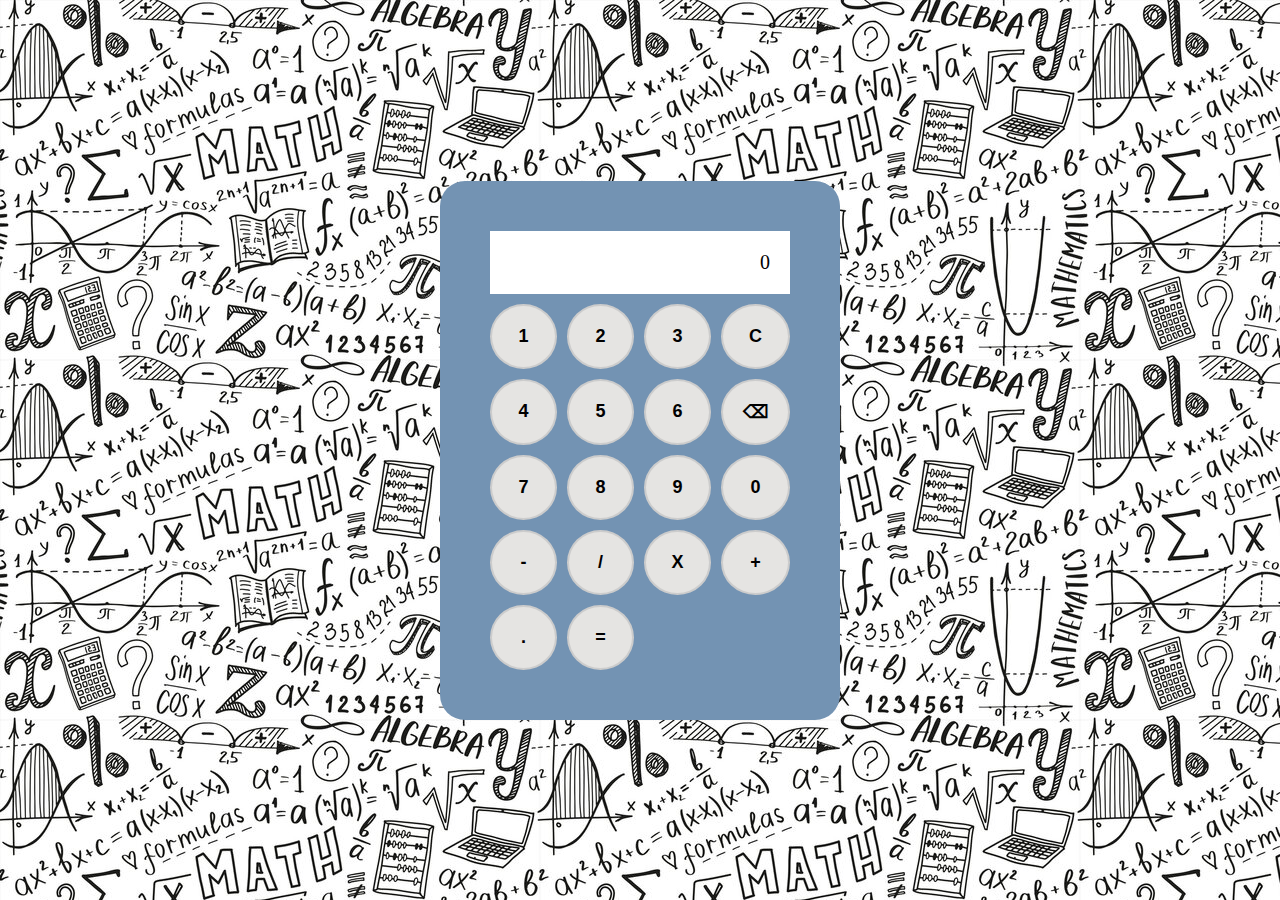
<file: Task3/Calculator.html>
﻿<!DOCTYPE html>
<html lang="en" 
<head>
    <meta charset="UTF-8">
    <meta name="viewport" content="width=device-width, initial-scale=1.0">
    <link rel="stylesheet" href="Calculator.css">
    <title>Calculator</title>
    
</head>
<body>
    
    <div class="calculator">
        <div class="display" id="display">0</div>
        <button class="btn" onclick="appendToDisplay('1')">1</button>
        <button class="btn" onclick="appendToDisplay('2')">2</button>
        <button class="btn" onclick="appendToDisplay('3')">3</button>
        <button class="btn" onclick="clearDisplay()">C</button>
        <button class="btn" onclick="appendToDisplay('4')">4</button>
        <button class="btn" onclick="appendToDisplay('5')">5</button>
        <button class="btn" onclick="appendToDisplay('6')">6</button>
        <button class="btn" onclick="deleteLastCharacter()">⌫</button>
        <button class="btn" onclick="appendToDisplay('7')">7</button>
        <button class="btn" onclick="appendToDisplay('8')">8</button>
        <button class="btn" onclick="appendToDisplay('9')">9</button>
        <button class="btn" onclick="appendToDisplay('0')">0</button>
        <button class="btn" onclick="appendToDisplay('-')">-</button>
        <button class="btn" onclick="appendToDisplay('/')">/</button>
        <button class="btn" onclick="appendToDisplay('*')">X</button>
        <button class="btn" onclick="appendToDisplay('+')">+</button>
        <button class="btn" onclick="appendToDisplay('.')">.</button>
        <button class="btn" onclick="calculateResult()">=</button>
    </div>
    <script src="Calculator.js"></script>
</body>
</html>
</file>
<file: Task3/Calculator.css>
﻿body {
    display: flex;
    justify-content: center;
    align-items: center;
    height: 100vh;
    margin: 0;
    background-color: #92E0DD;
    background-image: url('cal.jpg');
}/*
h1 {
    color: darkslateblue;
   
    font-size: 3em;
    margin-bottom: 1em;
}
*/
.calculator {
    background-color: #7393B3;
    width: 300px;
    border: 15px #D0EBE4;
    border-radius: 25px;
    padding: 50px; /* Adjust padding as needed */
    margin: 20px;
    display: grid;
    grid-template-columns: repeat(4, 1fr);
    gap: 10px; /* Adjust the gap as needed */
}
.display {
    grid-column: span 4; /* Span all 4 columns */
    grid-row: span 2; /* Span 2 rows to give it more height */
    background-color: #fff;
    padding: 20px;
    text-align: right;
    font-size: 20px;
}


.btn {
    padding: 20px; /* Adjust padding as needed */
    font-size: 18px;
    font-family: 'Franklin Gothic Medium', 'Arial Narrow', Arial, sans-serif;
    font-weight: bold;
    cursor: pointer;
    border: 2px solid #ccc;
    background-color: #E5E4E2;
    border-radius: 50%;
    display: flex;
    justify-content: center;
    align-items: center;
}

    .btn:hover {
        background-color: #899499;
    }
</file>
